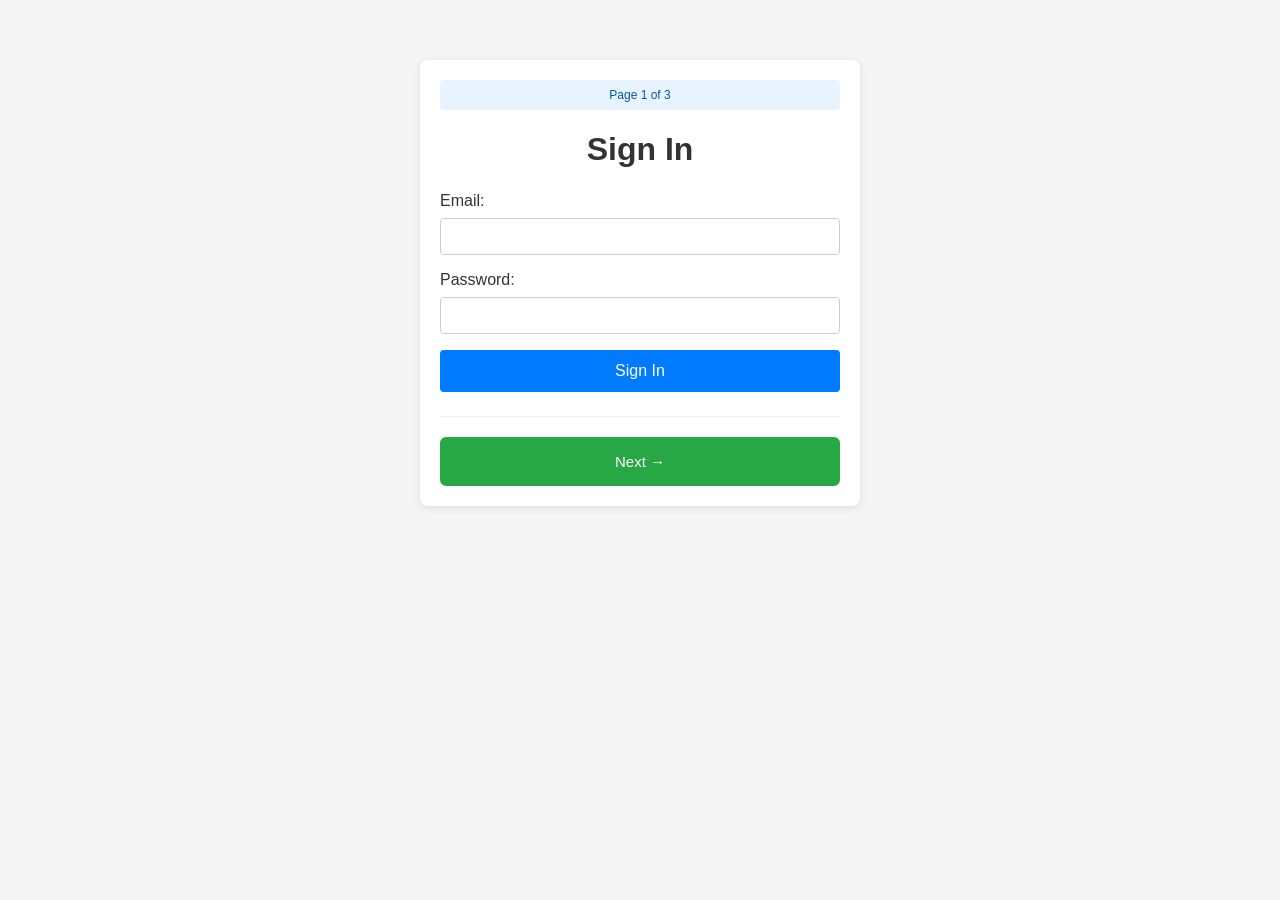
<file: index.html>
<!DOCTYPE html>
<html lang="en">
<head>
    <meta charset="UTF-8">
    <meta name="viewport" content="width=device-width, initial-scale=1.0">
    <title>Delivery App - Sign In</title>
    <link rel="stylesheet" href="style.css">
</head>
<body>
    <div class="container">
        <div class="page-indicator">Page 1 of 3</div>
        <h1>Sign In</h1>
        <form id="signInForm">
            <label for="email">Email:</label>
            <input type="email" id="email" required>
            <label for="password">Password:</label>
            <input type="password" id="password" required>
            <button type="submit">Sign In</button>
        </form>
        <div class="nav-buttons">
            <button class="nav-btn forward-btn" onclick="goToPage('delivery.html')">Next →</button>
        </div>
    </div>
    <script src="script.js"></script>
</body>
</html>
</file>
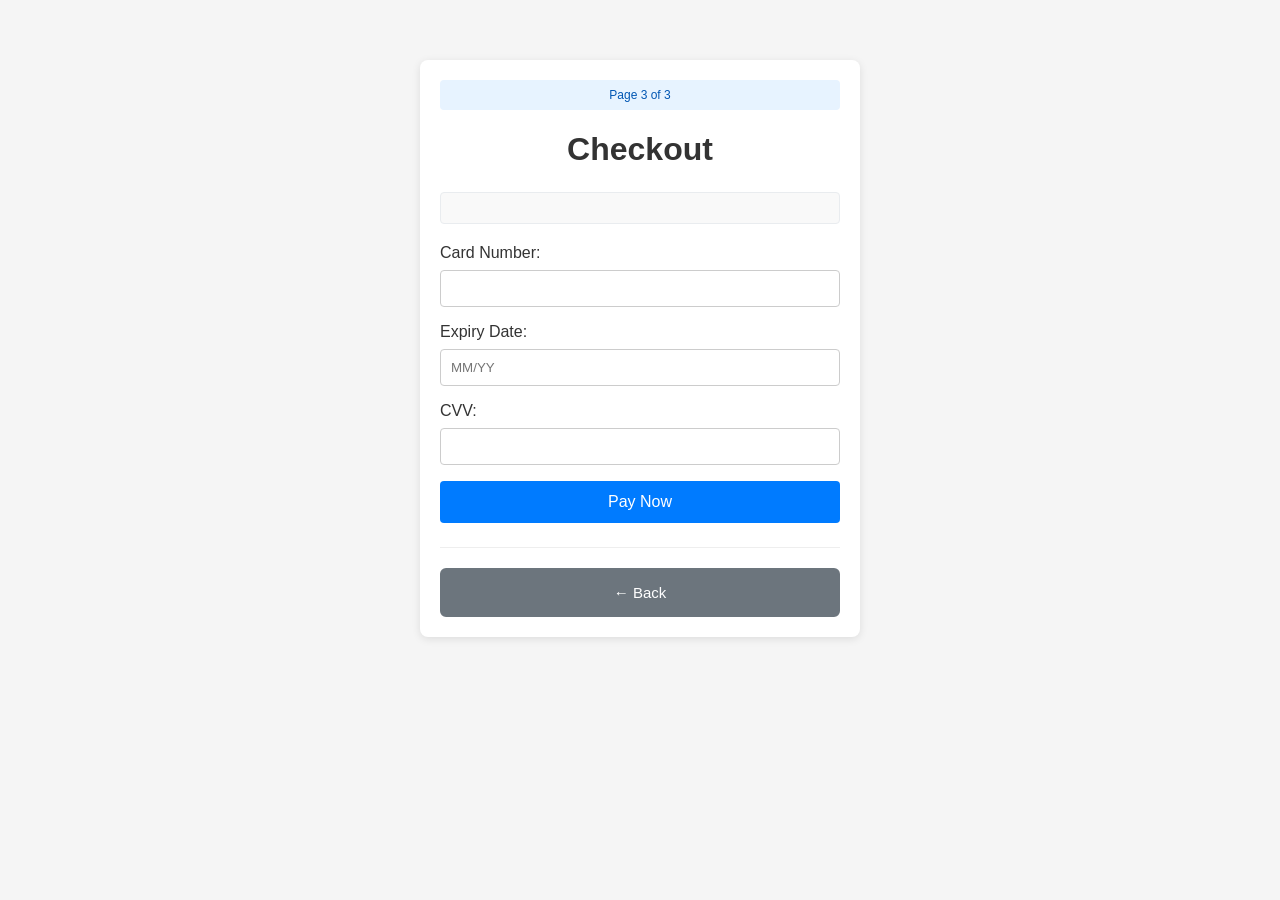
<file: checkout.html>
<!DOCTYPE html>
<html lang="en">
<head>
    <meta charset="UTF-8">
    <meta name="viewport" content="width=device-width, initial-scale=1.0">
    <title>Delivery App - Checkout</title>
    <link rel="stylesheet" href="style.css">
</head>
<body>
    <div class="container">
        <div class="page-indicator">Page 3 of 3</div>
        <h1>Checkout</h1>
        <div id="orderSummary"></div>
        <form id="paymentForm">
            <label for="cardNumber">Card Number:</label>
            <input type="text" id="cardNumber" required>
            <label for="expiry">Expiry Date:</label>
            <input type="text" id="expiry" placeholder="MM/YY" required>
            <label for="cvv">CVV:</label>
            <input type="text" id="cvv" required>
            <button type="submit">Pay Now</button>
        </form>
        <div class="nav-buttons">
            <button class="nav-btn back-btn" onclick="goToPage('delivery.html')">← Back</button>
        </div>
    </div>
    <script src="script.js"></script>
</body>
</html>
</file>
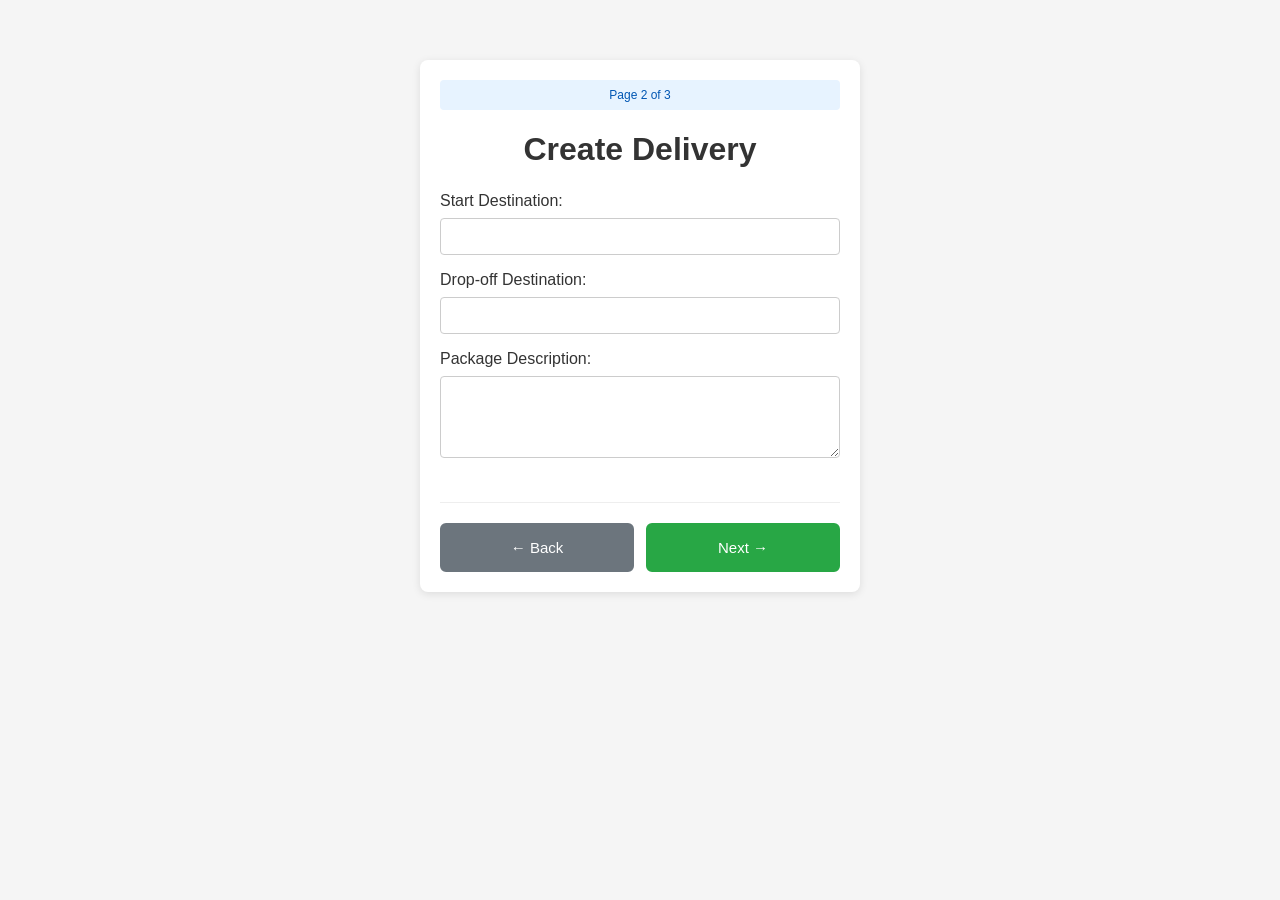
<file: delivery.html>
<!DOCTYPE html>
<html lang="en">
<head>
    <meta charset="UTF-8">
    <meta name="viewport" content="width=device-width, initial-scale=1.0">
    <title>Delivery App - Create Delivery</title>
    <link rel="stylesheet" href="style.css">
</head>
<body>
    <div class="container">
        <div class="page-indicator">Page 2 of 3</div>
        <h1>Create Delivery</h1>
        <form id="deliveryForm">
            <label for="start">Start Destination:</label>
            <input type="text" id="start" required>
            <label for="dropoff">Drop-off Destination:</label>
            <input type="text" id="dropoff" required>
            <label for="description">Package Description:</label>
            <textarea id="description" rows="4"></textarea>
        </form>
        <div class="nav-buttons">
            <button class="nav-btn back-btn" onclick="goToPage('index.html')">← Back</button>
            <button class="nav-btn forward-btn" onclick="saveAndNext()">Next →</button>
        </div>
    </div>
    <script src="script.js"></script>
</body>
</html>
</file>
<file: style.css>
/* Basic reset and typography */
body, html {
    margin: 0;
    padding: 0;
    font-family: 'Segoe UI', Tahoma, Geneva, Verdana, sans-serif;
    background-color: #f5f5f5;
    color: #333;
}

.container {
    max-width: 400px;
    margin: 60px auto;
    padding: 20px;
    background-color: #fff;
    border-radius: 8px;
    box-shadow: 0 2px 8px rgba(0,0,0,0.1);
}

h1 {
    text-align: center;
    margin-bottom: 24px;
    font-weight: 600;
}

/* Page Indicator */
.page-indicator {
    text-align: center;
    margin-bottom: 16px;
    padding: 8px;
    background-color: #e7f3ff;
    border-radius: 4px;
    font-size: 12px;
    color: #0056b3;
    font-weight: 500;
}

/* Page visibility */
.page {
    display: none;
}

.page.active {
    display: block;
}

form label {
    display: block;
    margin-bottom: 8px;
    font-weight: 500;
}

form input[type="text"],
form input[type="email"],
form input[type="password"],
form textarea {
    width: 100%;
    padding: 10px;
    margin-bottom: 16px;
    border: 1px solid #ccc;
    border-radius: 4px;
    box-sizing: border-box;
}

form button[type="submit"] {
    width: 100%;
    padding: 12px;
    background-color: #007bff;
    color: #fff;
    border: none;
    border-radius: 4px;
    font-size: 16px;
    cursor: pointer;
}

form button[type="submit"]:hover {
    background-color: #0069d9;
}

/* Navigation buttons */
.nav-buttons {
    display: flex;
    gap: 12px;
    margin-top: 24px;
    padding-top: 20px;
    border-top: 1px solid #eee;
}

.nav-btn {
    flex: 1;
    padding: 14px 16px;
    font-size: 15px;
    font-weight: 500;
    border: 2px solid transparent;
    border-radius: 6px;
    cursor: pointer;
    transition: all 0.3s ease;
    text-align: center;
}

.back-btn {
    background-color: #6c757d;
    color: #fff;
    border-color: #6c757d;
}

.back-btn:hover {
    background-color: #5a6268;
    border-color: #5a6268;
    transform: translateX(-3px);
    box-shadow: 0 2px 6px rgba(0,0,0,0.2);
}

.forward-btn {
    background-color: #28a745;
    color: #fff;
    border-color: #28a745;
}

.forward-btn:hover {
    background-color: #218838;
    border-color: #218838;
    transform: translateX(3px);
    box-shadow: 0 2px 6px rgba(0,0,0,0.2);
}

#orderSummary {
    background-color: #f9f9f9;
    padding: 15px;
    border-radius: 4px;
    margin-bottom: 20px;
    border: 1px solid #e9ecef;
}

#orderSummary p {
    margin: 8px 0;
    line-height: 1.5;
}

/* Simple responsive adjustments */
@media (max-width: 480px) {
    .container {
        margin: 20px;
        padding: 16px;
    }
}
</file>
